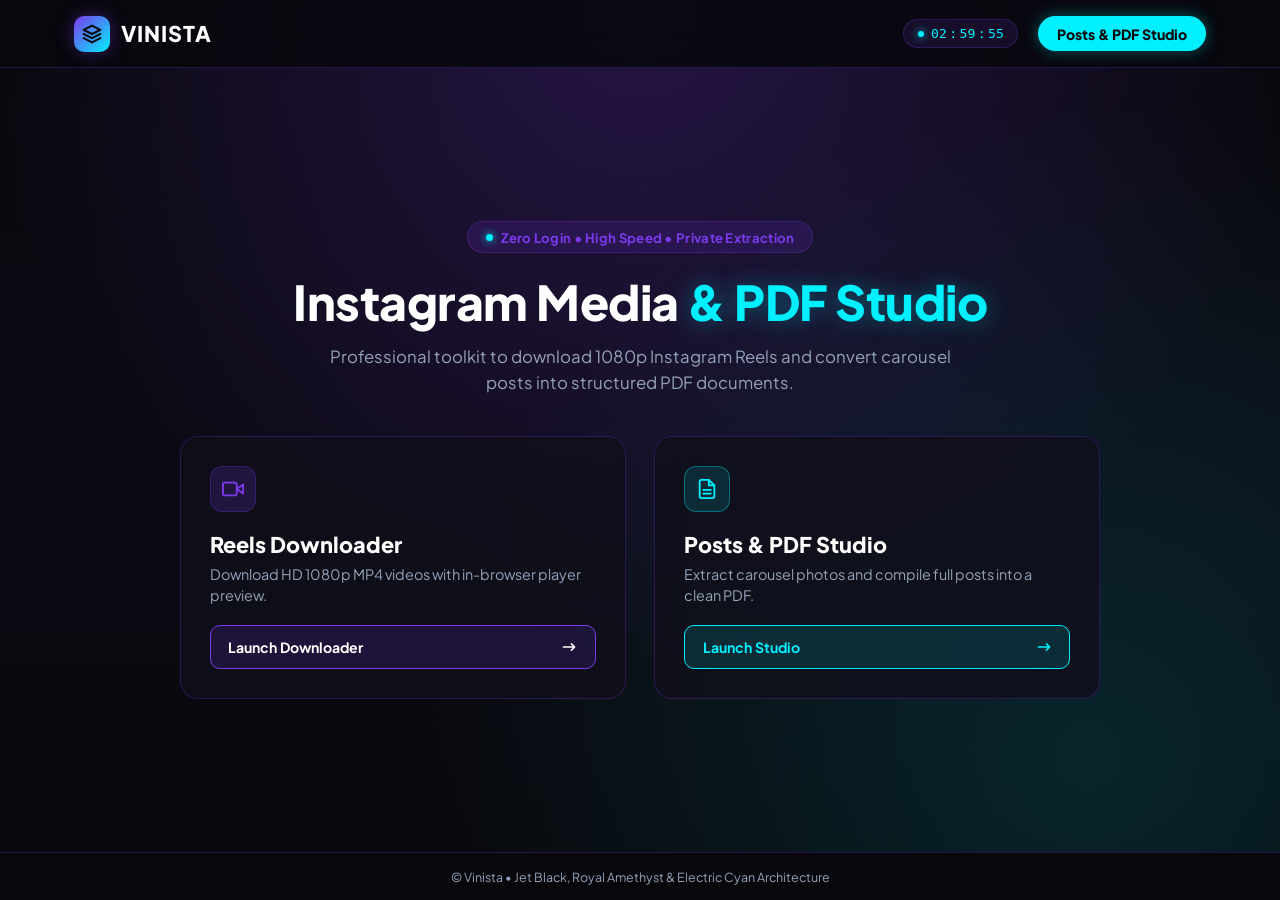
<file: templates/intro.html>
<!DOCTYPE html>
<html lang="en">
<head>
    <meta charset="UTF-8">
    <meta name="viewport" content="width=device-width, initial-scale=1.0">
    <title>Vinista — Instagram Media Studio</title>
    <link rel="stylesheet" href="/static/css/intro.css">
    <link href="https://fonts.googleapis.com/css2?family=Plus+Jakarta+Sans:wght@400;500;600;700;800&display=swap" rel="stylesheet">
</head>
<body>
    <header class="navbar">
        <div class="nav-container">
            <a href="/" class="brand-logo">
                <div class="logo-mark">
                    <svg viewBox="0 0 24 24" fill="none" stroke="currentColor" stroke-width="2.5" stroke-linecap="round" stroke-linejoin="round">
                        <path d="M12 2L2 7l10 5 10-5-10-5zM2 17l10 5 10-5M2 12l10 5 10-5"/>
                    </svg>
                </div>
                <span class="logo-text">VINISTA</span>
            </a>

            <!-- Right Nav: Live Clock & Studio Link (Reels portal button removed as requested) -->
            <div class="nav-right">
                <div class="live-clock-badge">
                    <span class="clock-dot"></span>
                    <div class="clock-digits">
                        <span id="clockHours">00</span>
                        <span>:</span>
                        <span id="clockMinutes">00</span>
                        <span>:</span>
                        <span id="clockSeconds">00</span>
                    </div>
                </div>
                <a href="/post" class="nav-btn nav-btn-cyan">Posts & PDF Studio</a>
            </div>
        </div>
    </header>

    <main class="hero-section">
        <div class="hero-container">
            <div class="badge-pill">
                <span class="badge-dot"></span>
                <span>Zero Login • High Speed • Private Extraction</span>
            </div>
            
            <h1 class="hero-title">
                Instagram Media <span class="highlight-cyan">& PDF Studio</span>
            </h1>
            
            <p class="hero-subtitle">
                Professional toolkit to download 1080p Instagram Reels and convert carousel posts into structured PDF documents.
            </p>

            <!-- Two Simplified Professional Cards -->
            <div class="tools-grid">
                <!-- Card 1: Reels Downloader -->
                <div class="tool-card card-reels">
                    <div class="card-icon-box">
                        <svg viewBox="0 0 24 24" fill="none" stroke="currentColor" stroke-width="2" stroke-linecap="round" stroke-linejoin="round">
                            <polygon points="23 7 16 12 23 17 23 7"></polygon>
                            <rect x="1" y="5" width="15" height="14" rx="2" ry="2"></rect>
                        </svg>
                    </div>
                    <div class="card-content">
                        <h2 class="card-title">Reels Downloader</h2>
                        <p class="card-desc">Download HD 1080p MP4 videos with in-browser player preview.</p>
                    </div>
                    <a href="/reel" class="card-action-btn btn-action-reels">
                        <span>Launch Downloader</span>
                        <svg viewBox="0 0 20 20" fill="currentColor">
                            <path fill-rule="evenodd" d="M12.293 5.293a1 1 0 011.414 0l4 4a1 1 0 010 1.414l-4 4a1 1 0 01-1.414-1.414L14.586 11H3a1 1 0 110-2h11.586l-2.293-2.293a1 1 0 010-1.414z" clip-rule="evenodd"/>
                        </svg>
                    </a>
                </div>

                <!-- Card 2: Posts & PDF Studio -->
                <div class="tool-card card-posts">
                    <div class="card-icon-box icon-cyan">
                        <svg viewBox="0 0 24 24" fill="none" stroke="currentColor" stroke-width="2" stroke-linecap="round" stroke-linejoin="round">
                            <path d="M14 2H6a2 2 0 0 0-2 2v16a2 2 0 0 0 2 2h12a2 2 0 0 0 2-2V8z"></path>
                            <polyline points="14 2 14 8 20 8"></polyline>
                            <line x1="16" y1="13" x2="8" y2="13"></line>
                            <line x1="16" y1="17" x2="8" y2="17"></line>
                        </svg>
                    </div>
                    <div class="card-content">
                        <h2 class="card-title">Posts & PDF Studio</h2>
                        <p class="card-desc">Extract carousel photos and compile full posts into a clean PDF.</p>
                    </div>
                    <a href="/post" class="card-action-btn btn-action-posts">
                        <span>Launch Studio</span>
                        <svg viewBox="0 0 20 20" fill="currentColor">
                            <path fill-rule="evenodd" d="M12.293 5.293a1 1 0 011.414 0l4 4a1 1 0 010 1.414l-4 4a1 1 0 01-1.414-1.414L14.586 11H3a1 1 0 110-2h11.586l-2.293-2.293a1 1 0 010-1.414z" clip-rule="evenodd"/>
                        </svg>
                    </a>
                </div>
            </div>
        </div>
    </main>

    <footer class="footer">
        <p>© Vinista • Jet Black, Royal Amethyst & Electric Cyan Architecture</p>
    </footer>

    <script src="/static/js/core-ui.js"></script>
</body>
</html>
</file>
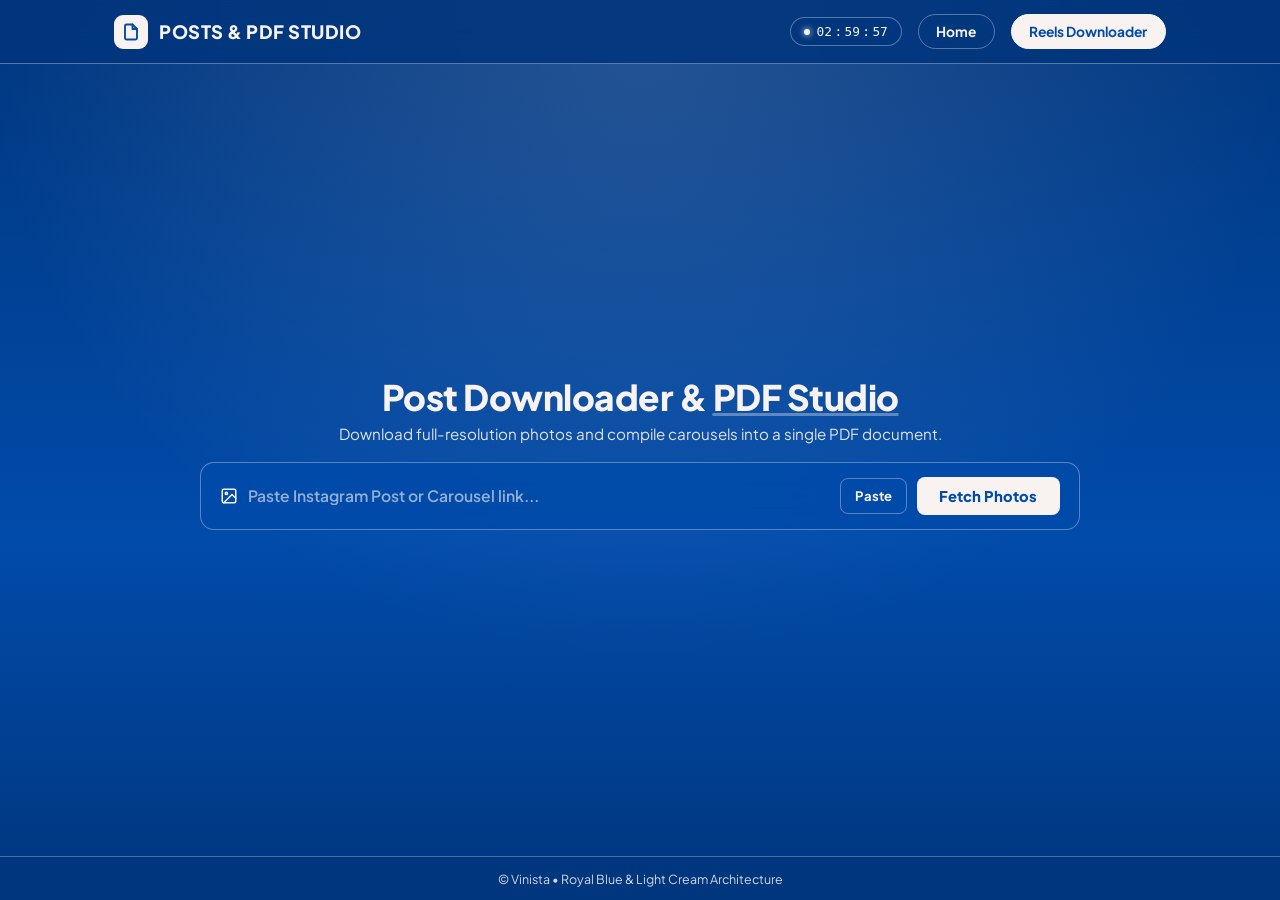
<file: templates/post.html>
<!DOCTYPE html>
<html lang="en">
<head>
    <meta charset="UTF-8">
    <meta name="viewport" content="width=device-width, initial-scale=1.0">
    <title>Instagram Posts & PDF Studio — Vinista</title>
    <link rel="stylesheet" href="/static/css/post.css">
    <link href="https://fonts.googleapis.com/css2?family=Plus+Jakarta+Sans:wght@400;500;600;700;800&display=swap" rel="stylesheet">
</head>
<body>
    <header class="royal-nav">
        <div class="royal-nav-container">
            <a href="/" class="royal-logo">
                <div class="royal-mark">
                    <svg viewBox="0 0 24 24" fill="none" stroke="currentColor" stroke-width="2.5" stroke-linecap="round" stroke-linejoin="round">
                        <path d="M14 2H6a2 2 0 0 0-2 2v16a2 2 0 0 0 2 2h12a2 2 0 0 0 2-2V8z"></path>
                        <polyline points="14 2 14 8 20 8"></polyline>
                    </svg>
                </div>
                <span class="royal-title">POSTS & PDF STUDIO</span>
            </a>

            <div class="nav-right">
                <div class="live-clock-badge">
                    <span class="clock-dot"></span>
                    <div class="clock-digits">
                        <span id="clockHours">00</span>
                        <span>:</span>
                        <span id="clockMinutes">00</span>
                        <span>:</span>
                        <span id="clockSeconds">00</span>
                    </div>
                </div>
                <a href="/" class="nav-btn nav-btn-outline">Home</a>
                <a href="/reel" class="nav-btn nav-btn-secondary">Reels Downloader</a>
            </div>
        </div>
    </header>

    <main class="royal-main">
        <div class="royal-container">
            <!-- Compact Title -->
            <div class="studio-header">
                <h1 class="studio-title">
                    Post Downloader & <span class="highlight">PDF Studio</span>
                </h1>
                <p class="studio-sub">
                    Download full-resolution photos and compile carousels into a single PDF document.
                </p>
            </div>

            <!-- Compact Search Bar -->
            <div class="search-card">
                <div class="input-row">
                    <div class="input-prefix">
                        <svg viewBox="0 0 24 24" fill="none" stroke="currentColor" stroke-width="2" stroke-linecap="round" stroke-linejoin="round">
                            <rect x="3" y="3" width="18" height="18" rx="2" ry="2"></rect>
                            <circle cx="8.5" cy="8.5" r="1.5"></circle>
                            <polyline points="21 15 16 10 5 21"></polyline>
                        </svg>
                    </div>
                    <input type="text" id="postUrl" placeholder="Paste Instagram Post or Carousel link..." autocomplete="off">
                    <button type="button" id="pastePostBtn" class="btn-secondary">
                        <span>Paste</span>
                    </button>
                    <button type="button" id="fetchPostBtn" class="btn-royal">
                        <span>Fetch Photos</span>
                    </button>
                </div>
            </div>

            <!-- Compact Progress Bar -->
            <div id="postLoading" class="progress-box" style="display: none;">
                <div class="counter-value-row">
                    <span id="postProgressValue">0</span><span class="counter-percent">%</span>
                </div>
                <div class="progress-track">
                    <div id="postProgressBarFill" class="progress-bar-fill"></div>
                </div>
                <p id="postProgressLabel" class="progress-status-label">Extracting carousel photos...</p>
            </div>

            <!-- Error Banner -->
            <div id="postError" class="error-card" style="display: none;">
                <div class="error-symbol">
                    <svg viewBox="0 0 24 24" fill="none" stroke="currentColor" stroke-width="2" stroke-linecap="round" stroke-linejoin="round">
                        <circle cx="12" cy="12" r="10"></circle>
                        <line x1="12" y1="8" x2="12" y2="12"></line>
                        <line x1="12" y1="16" x2="12.01" y2="16"></line>
                    </svg>
                </div>
                <div class="error-text">
                    <p id="postErrorMessage">Unable to fetch post. Make sure it is public.</p>
                </div>
            </div>

            <!-- Results Section (Fits Viewport, scrollable internally if needed) -->
            <div id="postResults" class="results-container" style="display: none;">
                <!-- PDF Compilation Banner -->
                <div class="pdf-card">
                    <div class="pdf-info">
                        <div class="pdf-title-row">
                            <h3 class="pdf-title">Export Post as PDF</h3>
                            <span id="photoCountBadge" class="count-badge">1 Photo</span>
                        </div>
                        <p class="pdf-desc">Bundle all extracted photos into a single, print-ready PDF file.</p>
                    </div>
                    <div class="pdf-actions">
                        <button type="button" id="makePdfBtn" class="btn-pdf-action">
                            <svg viewBox="0 0 20 20" fill="currentColor">
                                <path fill-rule="evenodd" d="M4 4a2 2 0 012-2h4.586A2 2 0 0112 2.586L15.414 6A2 2 0 0116 7.414V16a2 2 0 01-2 2H6a2 2 0 01-2-2V4zm2 6a1 1 0 011-1h6a1 1 0 110 2H7a1 1 0 01-1-1zm1 3a1 1 0 100 2h6a1 1 0 100-2H7z" clip-rule="evenodd"/>
                            </svg>
                            <span>Download PDF</span>
                        </button>
                        <button type="button" id="makeZipBtn" class="btn-zip-action">
                            <span>Save ZIP</span>
                        </button>
                        <button type="button" id="resetPostBtn" class="btn-reset-compact">
                            <span>New Search</span>
                        </button>
                    </div>
                    <div id="pdfStatusMsg" class="pdf-status-msg" style="display: none;"></div>
                </div>

                <!-- Photos Grid (Scrollable internally) -->
                <div class="gallery-scroll-area">
                    <div id="photosGrid" class="photos-grid">
                        <!-- Populated dynamically -->
                    </div>
                </div>
            </div>
        </div>
    </main>

    <footer class="royal-footer">
        <p>© Vinista • Royal Blue & Light Cream Architecture</p>
    </footer>

    <script src="/static/js/core-ui.js"></script>
    <script src="/static/js/post.js"></script>
</body>
</html>
</file>
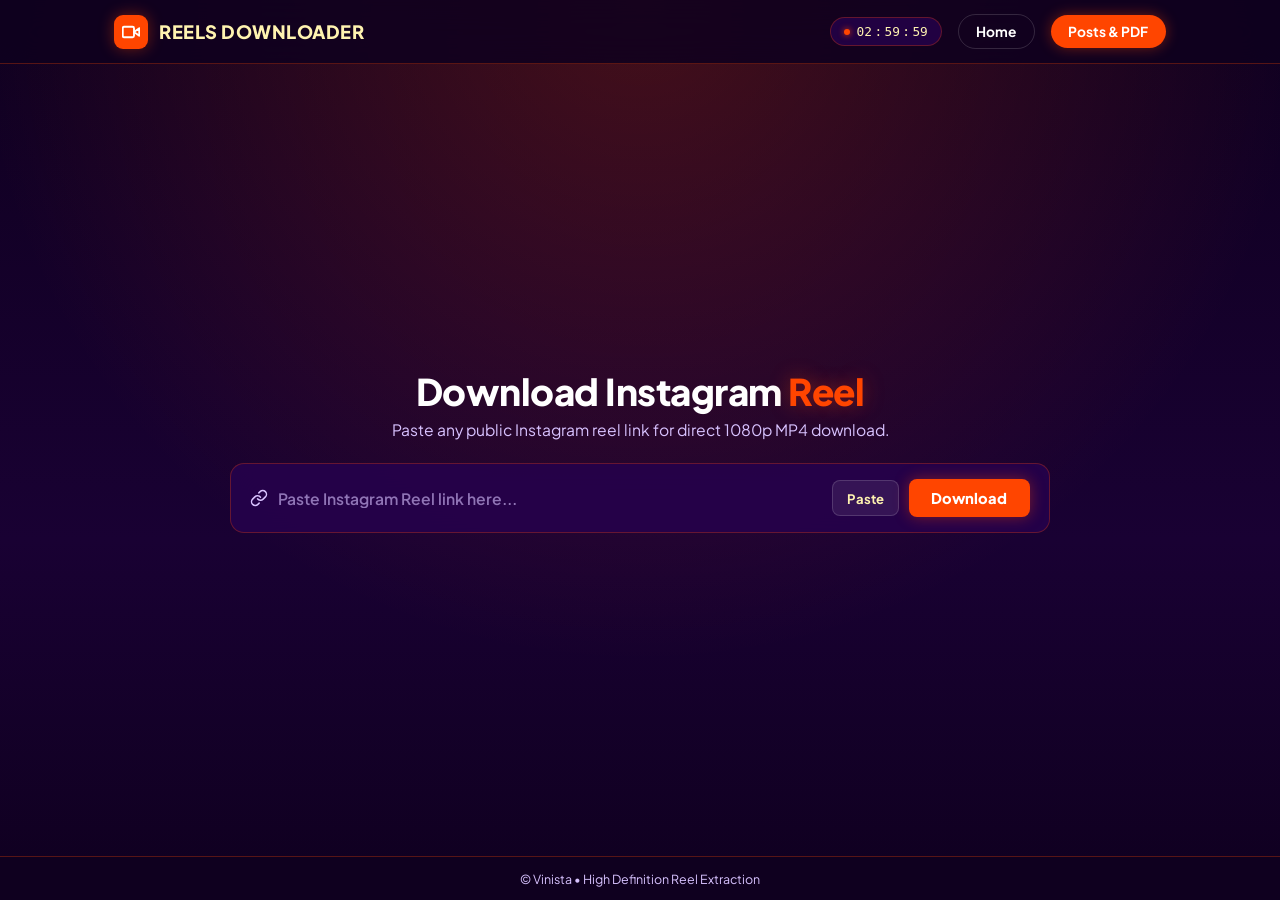
<file: templates/reel.html>
<!DOCTYPE html>
<html lang="en">
<head>
    <meta charset="UTF-8">
    <meta name="viewport" content="width=device-width, initial-scale=1.0">
    <title>Instagram Reels Downloader — Vinista</title>
    <link rel="stylesheet" href="/static/css/reel.css">
    <link href="https://fonts.googleapis.com/css2?family=Plus+Jakarta+Sans:wght@400;500;600;700;800&display=swap" rel="stylesheet">
</head>
<body>
    <header class="reel-nav">
        <div class="reel-nav-container">
            <a href="/" class="brand-logo">
                <div class="logo-mark">
                    <svg viewBox="0 0 24 24" fill="none" stroke="currentColor" stroke-width="2.5" stroke-linecap="round" stroke-linejoin="round">
                        <polygon points="23 7 16 12 23 17 23 7"></polygon>
                        <rect x="1" y="5" width="15" height="14" rx="2" ry="2"></rect>
                    </svg>
                </div>
                <span class="logo-text">REELS DOWNLOADER</span>
            </a>

            <div class="nav-right">
                <div class="live-clock-badge">
                    <span class="clock-dot"></span>
                    <div class="clock-digits">
                        <span id="clockHours">00</span>
                        <span>:</span>
                        <span id="clockMinutes">00</span>
                        <span>:</span>
                        <span id="clockSeconds">00</span>
                    </div>
                </div>
                <a href="/" class="nav-btn nav-btn-outline">Home</a>
                <a href="/post" class="nav-btn nav-btn-primary">Posts & PDF</a>
            </div>
        </div>
    </header>

    <main class="reel-main">
        <div class="reel-container">
            <!-- Compact Title -->
            <div class="reel-header">
                <h1 class="reel-title">
                    Download Instagram <span class="highlight">Reel</span>
                </h1>
                <p class="reel-subtitle">
                    Paste any public Instagram reel link for direct 1080p MP4 download.
                </p>
            </div>

            <!-- Compact Input Box -->
            <div class="search-card">
                <div class="input-row">
                    <div class="input-icon">
                        <svg viewBox="0 0 24 24" fill="none" stroke="currentColor" stroke-width="2" stroke-linecap="round" stroke-linejoin="round">
                            <path d="M10 13a5 5 0 0 0 7.54.54l3-3a5 5 0 0 0-7.07-7.07l-1.72 1.71"></path>
                            <path d="M14 11a5 5 0 0 0-7.54-.54l-3 3a5 5 0 0 0 7.07 7.07l1.71-1.71"></path>
                        </svg>
                    </div>
                    <input type="text" id="reelUrl" placeholder="Paste Instagram Reel link here..." autocomplete="off">
                    <button type="button" id="pasteBtn" class="btn-paste">
                        <span>Paste</span>
                    </button>
                    <button type="button" id="grabBtn" class="btn-grab">
                        <span>Download</span>
                    </button>
                </div>
            </div>

            <!-- Compact Progress Counter -->
            <div id="loadingState" class="progress-box" style="display: none;">
                <div class="counter-value-row">
                    <span id="progressValue">0</span><span class="counter-percent">%</span>
                </div>
                <div class="progress-track">
                    <div id="progressBarFill" class="progress-bar-fill"></div>
                </div>
                <p id="progressStatusLabel" class="progress-status-label">Extracting video stream...</p>
            </div>

            <!-- Error Banner -->
            <div id="errorState" class="error-banner" style="display: none;">
                <div class="error-icon">
                    <svg viewBox="0 0 24 24" fill="none" stroke="currentColor" stroke-width="2" stroke-linecap="round" stroke-linejoin="round">
                        <circle cx="12" cy="12" r="10"></circle>
                        <line x1="12" y1="8" x2="12" y2="12"></line>
                        <line x1="12" y1="16" x2="12.01" y2="16"></line>
                    </svg>
                </div>
                <div class="error-content">
                    <p id="errorMessage">Unable to fetch reel. Verify that the link is public.</p>
                </div>
            </div>

            <!-- Compact Video Result Card (Fits Viewport) -->
            <div id="resultCard" class="result-card" style="display: none;">
                <div class="result-flex">
                    <div class="video-wrapper">
                        <video id="videoPlayer" controls playsinline preload="metadata">
                            Your browser does not support HTML5 video.
                        </video>
                    </div>

                    <div class="result-details">
                        <div class="meta-tags">
                            <span id="authorTag" class="author-tag">@author</span>
                            <span id="durationPill" class="duration-pill">0:00</span>
                        </div>
                        <h3 id="videoTitle" class="video-title">Instagram Reel Title</h3>

                        <div class="action-buttons">
                            <a id="downloadBtn" href="#" class="btn-download-mp4" download>
                                <svg viewBox="0 0 20 20" fill="currentColor">
                                    <path fill-rule="evenodd" d="M3 17a1 1 0 011-1h12a1 1 0 110 2H4a1 1 0 01-1-1zm3.293-7.707a1 1 0 011.414 0L9 10.586V3a1 1 0 112 0v7.586l1.293-1.293a1 1 0 111.414 1.414l-3 3a1 1 0 01-1.414 0l-3-3a1 1 0 010-1.414z" clip-rule="evenodd"/>
                                </svg>
                                <span>Save Video (.mp4)</span>
                            </a>
                            <button type="button" id="resetBtn" class="btn-reset">
                                <span>Download Another</span>
                            </button>
                        </div>
                    </div>
                </div>
            </div>
        </div>
    </main>

    <footer class="reel-footer">
        <p>© Vinista • High Definition Reel Extraction</p>
    </footer>

    <script src="/static/js/core-ui.js"></script>
    <script src="/static/js/reel.js"></script>
</body>
</html>
</file>
<file: static/css/intro.css>
:root {
    /* Palette: Jet Black, Royal Amethyst & Electric Cyan */
    --jet-black: #08080C;
    --jet-black-surface: #101018;
    --jet-black-card: rgba(16, 16, 26, 0.85);
    --royal-amethyst: #7C3AED;
    --amethyst-dark: #4C1D95;
    --amethyst-glow: rgba(124, 58, 237, 0.4);
    --electric-cyan: #00F0FF;
    --cyan-glow: rgba(0, 240, 255, 0.35);
    --cyan-hover: #33F3FF;
    --text-white: #FFFFFF;
    --text-muted: #94A3B8;
    --border-subtle: rgba(124, 58, 237, 0.25);
    --border-cyan: rgba(0, 240, 255, 0.35);
}

* {
    margin: 0;
    padding: 0;
    box-sizing: border-box;
}

html, body {
    height: 100vh;
    max-height: 100vh;
    overflow: hidden; /* Fit strictly to page, no scroll */
}

body {
    font-family: 'Plus Jakarta Sans', -apple-system, BlinkMacSystemFont, 'Segoe UI', Roboto, sans-serif;
    background-color: var(--jet-black);
    background-image: 
        radial-gradient(circle at 50% 0%, rgba(124, 58, 237, 0.25) 0%, transparent 60%),
        radial-gradient(circle at 85% 85%, rgba(0, 240, 255, 0.12) 0%, transparent 50%),
        linear-gradient(180deg, var(--jet-black) 0%, #0c0a14 50%, var(--jet-black) 100%);
    color: var(--text-white);
    display: flex;
    flex-direction: column;
}

/* Navbar */
.navbar {
    height: 68px;
    flex-shrink: 0;
    background: rgba(8, 8, 12, 0.85);
    border-bottom: 1px solid var(--border-subtle);
    backdrop-filter: blur(16px);
}

.nav-container {
    max-width: 1180px;
    height: 100%;
    margin: 0 auto;
    padding: 0 1.5rem;
    display: flex;
    justify-content: space-between;
    align-items: center;
}

.brand-logo {
    display: flex;
    align-items: center;
    gap: 0.7rem;
    text-decoration: none;
    color: var(--text-white);
}

.logo-mark {
    width: 36px;
    height: 36px;
    background: linear-gradient(135deg, var(--royal-amethyst) 0%, var(--electric-cyan) 100%);
    color: var(--jet-black);
    display: flex;
    align-items: center;
    justify-content: center;
    border-radius: 10px;
    box-shadow: 0 0 18px var(--amethyst-glow);
}

.logo-mark svg {
    width: 20px;
    height: 20px;
}

.logo-text {
    font-size: 1.35rem;
    font-weight: 800;
    letter-spacing: 1px;
    color: var(--text-white);
}

.nav-right {
    display: flex;
    align-items: center;
    gap: 1.2rem;
}

/* Live Clock Badge */
.live-clock-badge {
    background: rgba(124, 58, 237, 0.12);
    border: 1px solid var(--border-subtle);
    color: var(--electric-cyan);
    font-family: ui-monospace, SFMono-Regular, Menlo, monospace;
    font-size: 0.82rem;
    padding: 0.4rem 0.85rem;
    border-radius: 9999px;
    display: flex;
    align-items: center;
    gap: 0.45rem;
}

.live-clock-badge .clock-dot {
    width: 6px;
    height: 6px;
    border-radius: 50%;
    background: var(--electric-cyan);
    box-shadow: 0 0 8px var(--electric-cyan);
}

.clock-digits {
    display: flex;
    align-items: center;
    gap: 0.15rem;
    font-variant-numeric: tabular-nums;
}

.nav-btn {
    text-decoration: none;
    font-weight: 700;
    font-size: 0.88rem;
    padding: 0.55rem 1.2rem;
    border-radius: 9999px;
    transition: all 0.2s ease;
}

.nav-btn-cyan {
    background: var(--electric-cyan);
    color: var(--jet-black);
    font-weight: 800;
    box-shadow: 0 0 16px var(--cyan-glow);
}

.nav-btn-cyan:hover {
    background: var(--cyan-hover);
    transform: translateY(-1px);
    box-shadow: 0 0 22px var(--cyan-glow);
}

/* Hero Section: Centered & Fit strictly to Viewport */
.hero-section {
    flex: 1;
    display: flex;
    align-items: center;
    justify-content: center;
    padding: 1rem 1.5rem;
}

.hero-container {
    max-width: 920px;
    width: 100%;
    text-align: center;
    margin: auto 0;
}

.badge-pill {
    display: inline-flex;
    align-items: center;
    gap: 0.55rem;
    padding: 0.4rem 1.1rem;
    border-radius: 9999px;
    background: rgba(124, 58, 237, 0.15);
    border: 1px solid var(--border-subtle);
    color: var(--royal-amethyst);
    font-size: 0.82rem;
    font-weight: 700;
    letter-spacing: 0.3px;
    margin-bottom: 1.3rem;
}

.badge-dot {
    width: 7px;
    height: 7px;
    border-radius: 50%;
    background: var(--electric-cyan);
    box-shadow: 0 0 8px var(--electric-cyan);
}

.hero-title {
    font-size: 3rem;
    font-weight: 800;
    line-height: 1.18;
    color: var(--text-white);
    margin-bottom: 0.85rem;
    letter-spacing: -0.5px;
}

.hero-title .highlight-cyan {
    color: var(--electric-cyan);
    text-shadow: 0 0 25px var(--cyan-glow);
}

.hero-subtitle {
    font-size: 1.05rem;
    line-height: 1.55;
    color: var(--text-muted);
    max-width: 640px;
    margin: 0 auto 2.5rem auto;
}

/* Two Simple & Professional Cards */
.tools-grid {
    display: grid;
    grid-template-columns: 1fr 1fr;
    gap: 1.8rem;
    text-align: left;
}

.tool-card {
    background: var(--jet-black-card);
    border: 1.5px solid var(--border-subtle);
    border-radius: 18px;
    padding: 1.8rem;
    display: flex;
    flex-direction: column;
    justify-content: space-between;
    gap: 1.2rem;
    transition: all 0.25s ease;
    backdrop-filter: blur(16px);
}

.tool-card:hover {
    transform: translateY(-4px);
    border-color: var(--royal-amethyst);
    box-shadow: 0 12px 30px rgba(0, 0, 0, 0.4), 0 0 25px var(--amethyst-glow);
}

.card-posts:hover {
    border-color: var(--electric-cyan);
    box-shadow: 0 12px 30px rgba(0, 0, 0, 0.4), 0 0 25px var(--cyan-glow);
}

.card-icon-box {
    width: 46px;
    height: 46px;
    border-radius: 12px;
    background: rgba(124, 58, 237, 0.18);
    border: 1px solid var(--border-subtle);
    color: var(--royal-amethyst);
    display: flex;
    align-items: center;
    justify-content: center;
}

.card-icon-box.icon-cyan {
    background: rgba(0, 240, 255, 0.12);
    border-color: var(--border-cyan);
    color: var(--electric-cyan);
}

.card-icon-box svg {
    width: 22px;
    height: 22px;
}

.card-title {
    font-size: 1.35rem;
    font-weight: 800;
    color: var(--text-white);
    margin-bottom: 0.35rem;
}

.card-desc {
    font-size: 0.9rem;
    line-height: 1.45;
    color: var(--text-muted);
}

.card-action-btn {
    display: flex;
    align-items: center;
    justify-content: space-between;
    padding: 0.75rem 1.1rem;
    border-radius: 10px;
    font-size: 0.88rem;
    font-weight: 700;
    text-decoration: none;
    transition: all 0.2s ease;
}

.card-action-btn svg {
    width: 16px;
    height: 16px;
    transition: transform 0.2s ease;
}

.btn-action-reels {
    background: rgba(124, 58, 237, 0.15);
    border: 1px solid var(--royal-amethyst);
    color: var(--text-white);
}

.btn-action-reels:hover {
    background: var(--royal-amethyst);
    color: #ffffff;
}

.btn-action-reels:hover svg {
    transform: translateX(3px);
}

.btn-action-posts {
    background: rgba(0, 240, 255, 0.12);
    border: 1px solid var(--electric-cyan);
    color: var(--electric-cyan);
}

.btn-action-posts:hover {
    background: var(--electric-cyan);
    color: var(--jet-black);
}

.btn-action-posts:hover svg {
    transform: translateX(3px);
}

/* Footer: Minimal & Compact */
.footer {
    height: 48px;
    flex-shrink: 0;
    border-top: 1px solid var(--border-subtle);
    display: flex;
    align-items: center;
    justify-content: center;
    font-size: 0.78rem;
    color: var(--text-muted);
    background: var(--jet-black);
}

@media (max-width: 768px) {
    html, body {
        height: auto;
        overflow-y: auto;
    }
    .hero-title {
        font-size: 2.2rem;
    }
    .tools-grid {
        grid-template-columns: 1fr;
        gap: 1.2rem;
    }
}
</file>
<file: static/css/post.css>
:root {
    /* ONLY Royal Blue #014BAA and Light Cream #F8F3F0 */
    --royal-blue: #014BAA;
    --royal-blue-dark: #00367D;
    --royal-blue-card: rgba(1, 75, 170, 0.85);
    --light-cream: #F8F3F0;
    --light-cream-soft: rgba(248, 243, 240, 0.15);
    --light-cream-border: rgba(248, 243, 240, 0.35);
    --light-cream-hover: #EDE3DC;
}

* {
    margin: 0;
    padding: 0;
    box-sizing: border-box;
}

html, body {
    height: 100vh;
    max-height: 100vh;
    overflow: hidden; /* Fit strictly to page, no scroll */
}

body {
    background-color: var(--royal-blue);
    background-image: 
        radial-gradient(circle at 50% 0%, rgba(248, 243, 240, 0.15) 0%, transparent 60%),
        linear-gradient(180deg, var(--royal-blue-dark) 0%, var(--royal-blue) 60%, var(--royal-blue-dark) 100%);
    color: var(--light-cream);
    font-family: 'Plus Jakarta Sans', -apple-system, BlinkMacSystemFont, 'Segoe UI', Roboto, sans-serif;
    display: flex;
    flex-direction: column;
}

/* Navbar */
.royal-nav {
    height: 64px;
    flex-shrink: 0;
    background: rgba(0, 54, 125, 0.85);
    border-bottom: 1px solid var(--light-cream-border);
    backdrop-filter: blur(16px);
}

.royal-nav-container {
    max-width: 1100px;
    height: 100%;
    margin: 0 auto;
    padding: 0 1.5rem;
    display: flex;
    justify-content: space-between;
    align-items: center;
}

.royal-logo {
    display: flex;
    align-items: center;
    gap: 0.7rem;
    text-decoration: none;
    color: var(--light-cream);
}

.royal-mark {
    width: 34px;
    height: 34px;
    background: var(--light-cream);
    color: var(--royal-blue);
    display: flex;
    align-items: center;
    justify-content: center;
    border-radius: 9px;
}

.royal-mark svg {
    width: 18px;
    height: 18px;
}

.royal-title {
    font-size: 1.15rem;
    font-weight: 800;
    letter-spacing: 0.5px;
    color: var(--light-cream);
}

.nav-right {
    display: flex;
    align-items: center;
    gap: 1rem;
}

/* Live Clock Badge */
.live-clock-badge {
    background: rgba(0, 54, 125, 0.8);
    border: 1px solid var(--light-cream-border);
    color: var(--light-cream);
    font-family: ui-monospace, SFMono-Regular, Menlo, monospace;
    font-size: 0.8rem;
    padding: 0.35rem 0.8rem;
    border-radius: 9999px;
    display: flex;
    align-items: center;
    gap: 0.4rem;
}

.live-clock-badge .clock-dot {
    width: 6px;
    height: 6px;
    border-radius: 50%;
    background: var(--light-cream);
    box-shadow: 0 0 6px var(--light-cream);
}

.clock-digits {
    display: flex;
    align-items: center;
    gap: 0.15rem;
    font-variant-numeric: tabular-nums;
}

.nav-btn {
    text-decoration: none;
    font-weight: 700;
    font-size: 0.86rem;
    padding: 0.5rem 1.1rem;
    border-radius: 9999px;
    transition: all 0.2s ease;
}

.nav-btn-outline {
    border: 1.5px solid var(--light-cream-border);
    color: var(--light-cream);
}

.nav-btn-outline:hover {
    background: var(--light-cream);
    color: var(--royal-blue);
}

.nav-btn-secondary {
    border: 1.5px solid var(--light-cream);
    background: var(--light-cream);
    color: var(--royal-blue);
}

.nav-btn-secondary:hover {
    background: var(--light-cream-hover);
    transform: translateY(-1px);
}

/* Main: Centered & strictly fits page */
.royal-main {
    flex: 1;
    display: flex;
    align-items: center;
    justify-content: center;
    padding: 0.8rem 1.5rem;
    overflow: hidden;
}

.royal-container {
    max-width: 880px;
    width: 100%;
    margin: auto 0;
    display: flex;
    flex-direction: column;
}

/* Studio Header */
.studio-header {
    text-align: center;
    margin-bottom: 1.2rem;
}

.studio-title {
    font-size: 2.2rem;
    font-weight: 800;
    color: var(--light-cream);
    margin-bottom: 0.3rem;
    letter-spacing: -0.5px;
}

.studio-title .highlight {
    text-decoration: underline;
    text-decoration-color: var(--light-cream-border);
}

.studio-sub {
    font-size: 0.95rem;
    color: var(--light-cream);
    opacity: 0.9;
}

/* Search Card */
.search-card {
    background: var(--royal-blue-card);
    border: 1px solid var(--light-cream-border);
    backdrop-filter: blur(16px);
    border-radius: 14px;
    padding: 0.85rem 1.2rem;
    margin-bottom: 1rem;
}

.input-row {
    display: flex;
    gap: 0.6rem;
    align-items: center;
}

.input-prefix {
    display: flex;
    align-items: center;
    color: var(--light-cream);
}

.input-prefix svg {
    width: 18px;
    height: 18px;
}

.input-row input {
    flex: 1;
    background: transparent;
    border: none;
    outline: none;
    color: var(--light-cream);
    font-family: inherit;
    font-size: 0.98rem;
    font-weight: 600;
}

.input-row input::placeholder {
    color: var(--light-cream);
    opacity: 0.6;
}

.btn-secondary {
    background: transparent;
    border: 1.5px solid var(--light-cream-border);
    color: var(--light-cream);
    font-family: inherit;
    font-weight: 700;
    font-size: 0.82rem;
    padding: 0.55rem 0.9rem;
    border-radius: 8px;
    cursor: pointer;
    transition: all 0.2s;
}

.btn-secondary:hover {
    background: var(--light-cream);
    color: var(--royal-blue);
}

.btn-royal {
    background: var(--light-cream);
    border: none;
    color: var(--royal-blue);
    font-family: inherit;
    font-weight: 800;
    font-size: 0.92rem;
    padding: 0.65rem 1.4rem;
    border-radius: 8px;
    cursor: pointer;
    transition: all 0.2s ease;
    white-space: nowrap;
}

.btn-royal:hover {
    background: var(--light-cream-hover);
    transform: translateY(-1px);
}

/* Progress Box */
.progress-box {
    background: var(--royal-blue-card);
    border: 1px solid var(--light-cream-border);
    border-radius: 12px;
    padding: 1.1rem;
    text-align: center;
    margin-bottom: 1rem;
}

.counter-value-row {
    font-family: ui-monospace, SFMono-Regular, monospace;
    font-size: 1.8rem;
    font-weight: 800;
    color: var(--light-cream);
    margin-bottom: 0.5rem;
}

.counter-percent {
    font-size: 1.2rem;
    opacity: 0.7;
}

.progress-track {
    width: 100%;
    height: 5px;
    background: rgba(248, 243, 240, 0.15);
    border-radius: 9999px;
    overflow: hidden;
    margin-bottom: 0.6rem;
}

.progress-bar-fill {
    height: 100%;
    width: 0%;
    background: var(--light-cream);
    border-radius: 9999px;
    transition: width 0.12s ease-out;
}

.progress-status-label {
    font-size: 0.84rem;
    color: var(--light-cream);
}

/* Error Card */
.error-card {
    display: flex;
    gap: 0.8rem;
    align-items: center;
    background: rgba(0, 54, 125, 0.8);
    border: 1px solid var(--light-cream);
    padding: 0.8rem 1.2rem;
    border-radius: 10px;
    margin-bottom: 1rem;
}

.error-symbol {
    color: var(--light-cream);
    display: flex;
}

.error-symbol svg {
    width: 20px;
    height: 20px;
}

.error-text p {
    font-size: 0.88rem;
    color: var(--light-cream);
}

/* Results Section */
.results-container {
    display: flex;
    flex-direction: column;
    gap: 0.9rem;
    max-height: calc(100vh - 280px);
    overflow: hidden;
}

/* PDF Card: Compact & Prominent */
.pdf-card {
    background: var(--royal-blue-card);
    border: 1.5px solid var(--light-cream);
    border-radius: 14px;
    padding: 1rem 1.3rem;
    display: flex;
    justify-content: space-between;
    align-items: center;
    flex-wrap: wrap;
    gap: 0.8rem;
}

.pdf-info {
    flex: 1;
}

.pdf-title-row {
    display: flex;
    align-items: center;
    gap: 0.6rem;
    margin-bottom: 0.2rem;
}

.pdf-title {
    font-size: 1.15rem;
    font-weight: 800;
    color: var(--light-cream);
}

.count-badge {
    background: var(--light-cream);
    color: var(--royal-blue);
    font-weight: 800;
    padding: 0.2rem 0.6rem;
    border-radius: 9999px;
    font-size: 0.75rem;
}

.pdf-desc {
    font-size: 0.85rem;
    color: var(--light-cream);
    opacity: 0.9;
}

.pdf-actions {
    display: flex;
    gap: 0.6rem;
    align-items: center;
}

.btn-pdf-action {
    background: var(--light-cream);
    border: none;
    color: var(--royal-blue);
    font-weight: 800;
    font-size: 0.88rem;
    padding: 0.65rem 1.2rem;
    border-radius: 8px;
    cursor: pointer;
    display: flex;
    align-items: center;
    gap: 0.4rem;
    transition: all 0.2s ease;
}

.btn-pdf-action svg {
    width: 15px;
    height: 15px;
}

.btn-pdf-action:hover {
    background: var(--light-cream-hover);
}

.btn-zip-action {
    background: transparent;
    border: 1.5px solid var(--light-cream);
    color: var(--light-cream);
    font-weight: 700;
    font-size: 0.82rem;
    padding: 0.6rem 0.9rem;
    border-radius: 8px;
    cursor: pointer;
    transition: all 0.2s ease;
}

.btn-zip-action:hover {
    background: var(--light-cream);
    color: var(--royal-blue);
}

.btn-reset-compact {
    background: transparent;
    border: 1px solid var(--light-cream-border);
    color: var(--light-cream);
    font-weight: 600;
    font-size: 0.8rem;
    padding: 0.6rem 0.8rem;
    border-radius: 8px;
    cursor: pointer;
}

.btn-reset-compact:hover {
    border-color: var(--light-cream);
}

.pdf-status-msg {
    width: 100%;
    font-size: 0.85rem;
    font-weight: 700;
    color: var(--light-cream);
}

/* Gallery Scroll Area: Scrolls internally so whole page does NOT scroll */
.gallery-scroll-area {
    max-height: calc(100vh - 400px);
    overflow-y: auto;
    padding-right: 0.4rem;
}

.gallery-scroll-area::-webkit-scrollbar {
    width: 6px;
}

.gallery-scroll-area::-webkit-scrollbar-track {
    background: rgba(0, 54, 125, 0.4);
    border-radius: 4px;
}

.gallery-scroll-area::-webkit-scrollbar-thumb {
    background: var(--light-cream);
    border-radius: 4px;
}

.photos-grid {
    display: grid;
    grid-template-columns: repeat(auto-fill, minmax(180px, 1fr));
    gap: 1rem;
}

.photo-card {
    background: var(--royal-blue-card);
    border: 1px solid var(--light-cream-border);
    border-radius: 10px;
    overflow: hidden;
    display: flex;
    flex-direction: column;
}

.photo-img-wrapper {
    position: relative;
    width: 100%;
    height: 140px;
    background: rgba(0, 0, 0, 0.3);
}

.photo-img-wrapper img {
    width: 100%;
    height: 100%;
    object-fit: cover;
}

.photo-badge {
    position: absolute;
    top: 0.5rem;
    left: 0.5rem;
    background: var(--light-cream);
    color: var(--royal-blue);
    font-size: 0.7rem;
    font-weight: 800;
    padding: 0.2rem 0.5rem;
    border-radius: 4px;
}

.photo-card-footer {
    padding: 0.6rem;
    display: flex;
    background: var(--royal-blue-card);
}

.btn-photo-download {
    width: 100%;
    text-align: center;
    background: var(--light-cream);
    color: var(--royal-blue);
    text-decoration: none;
    font-weight: 800;
    font-size: 0.78rem;
    padding: 0.5rem 0.7rem;
    border-radius: 6px;
    display: flex;
    align-items: center;
    justify-content: center;
    gap: 0.35rem;
}

.btn-photo-download svg {
    width: 13px;
    height: 13px;
}

.btn-photo-download:hover {
    background: var(--light-cream-hover);
}

/* Footer: Minimal & Compact */
.royal-footer {
    height: 44px;
    flex-shrink: 0;
    border-top: 1px solid var(--light-cream-border);
    display: flex;
    align-items: center;
    justify-content: center;
    font-size: 0.78rem;
    color: var(--light-cream);
    opacity: 0.85;
    background: var(--royal-blue-dark);
}

@media (max-width: 680px) {
    html, body {
        height: auto;
        overflow-y: auto;
    }
    .pdf-card {
        flex-direction: column;
        align-items: flex-start;
    }
}
</file>
<file: static/css/reel.css>
:root {
    --reel-bg: #190133;
    --reel-dark: #0F001F;
    --reel-card: rgba(38, 2, 77, 0.85);
    --reel-flame: #FF4500;
    --reel-flame-hover: #FF5714;
    --reel-pale-yellow: #FFF3B0;
    --text-white: #FFFFFF;
    --text-muted: #D8C2FF;
    --border-reel: rgba(255, 69, 0, 0.3);
}

* {
    margin: 0;
    padding: 0;
    box-sizing: border-box;
}

html, body {
    height: 100vh;
    max-height: 100vh;
    overflow: hidden; /* Fit strictly to page, no scroll */
}

body {
    background-color: var(--reel-bg);
    background-image: 
        radial-gradient(circle at 50% 0%, rgba(255, 69, 0, 0.22) 0%, transparent 60%),
        linear-gradient(180deg, var(--reel-dark) 0%, var(--reel-bg) 60%, var(--reel-dark) 100%);
    color: var(--text-white);
    font-family: 'Plus Jakarta Sans', -apple-system, BlinkMacSystemFont, 'Segoe UI', Roboto, sans-serif;
    display: flex;
    flex-direction: column;
}

/* Navbar */
.reel-nav {
    height: 64px;
    flex-shrink: 0;
    background: rgba(15, 0, 31, 0.85);
    border-bottom: 1px solid var(--border-reel);
    backdrop-filter: blur(16px);
}

.reel-nav-container {
    max-width: 1100px;
    height: 100%;
    margin: 0 auto;
    padding: 0 1.5rem;
    display: flex;
    justify-content: space-between;
    align-items: center;
}

.brand-logo {
    display: flex;
    align-items: center;
    gap: 0.7rem;
    text-decoration: none;
    color: var(--text-white);
}

.logo-mark {
    width: 34px;
    height: 34px;
    background: var(--reel-flame);
    color: #ffffff;
    display: flex;
    align-items: center;
    justify-content: center;
    border-radius: 9px;
    box-shadow: 0 0 15px rgba(255, 69, 0, 0.4);
}

.logo-mark svg {
    width: 18px;
    height: 18px;
}

.logo-text {
    font-size: 1.15rem;
    font-weight: 800;
    letter-spacing: 0.5px;
    color: var(--reel-pale-yellow);
}

.nav-right {
    display: flex;
    align-items: center;
    gap: 1rem;
}

/* Live Clock Badge */
.live-clock-badge {
    background: rgba(38, 2, 77, 0.8);
    border: 1px solid var(--border-reel);
    color: var(--reel-pale-yellow);
    font-family: ui-monospace, SFMono-Regular, Menlo, monospace;
    font-size: 0.8rem;
    padding: 0.35rem 0.8rem;
    border-radius: 9999px;
    display: flex;
    align-items: center;
    gap: 0.4rem;
}

.live-clock-badge .clock-dot {
    width: 6px;
    height: 6px;
    border-radius: 50%;
    background: var(--reel-flame);
    box-shadow: 0 0 6px var(--reel-flame);
}

.clock-digits {
    display: flex;
    align-items: center;
    gap: 0.15rem;
    font-variant-numeric: tabular-nums;
}

.nav-btn {
    text-decoration: none;
    font-weight: 700;
    font-size: 0.86rem;
    padding: 0.5rem 1.1rem;
    border-radius: 9999px;
    transition: all 0.2s ease;
}

.nav-btn-outline {
    border: 1.5px solid rgba(255, 255, 255, 0.15);
    color: var(--text-white);
}

.nav-btn-outline:hover {
    border-color: var(--reel-flame);
    color: var(--reel-pale-yellow);
}

.nav-btn-primary {
    background: var(--reel-flame);
    color: #ffffff;
    box-shadow: 0 0 14px rgba(255, 69, 0, 0.4);
}

.nav-btn-primary:hover {
    background: var(--reel-flame-hover);
    transform: translateY(-1px);
}

/* Main: Centered & strictly fits page */
.reel-main {
    flex: 1;
    display: flex;
    align-items: center;
    justify-content: center;
    padding: 1rem 1.5rem;
}

.reel-container {
    max-width: 820px;
    width: 100%;
    margin: auto 0;
}

/* Header */
.reel-header {
    text-align: center;
    margin-bottom: 1.5rem;
}

.reel-title {
    font-size: 2.3rem;
    font-weight: 800;
    color: var(--text-white);
    margin-bottom: 0.4rem;
    letter-spacing: -0.5px;
}

.reel-title .highlight {
    color: var(--reel-flame);
    text-shadow: 0 0 20px rgba(255, 69, 0, 0.4);
}

.reel-subtitle {
    font-size: 0.98rem;
    color: var(--text-muted);
}

/* Search Card */
.search-card {
    background: var(--reel-card);
    border: 1px solid var(--border-reel);
    backdrop-filter: blur(16px);
    border-radius: 14px;
    padding: 0.9rem 1.2rem;
    margin-bottom: 1.2rem;
}

.input-row {
    display: flex;
    gap: 0.6rem;
    align-items: center;
}

.input-icon {
    display: flex;
    align-items: center;
    color: var(--text-muted);
}

.input-icon svg {
    width: 18px;
    height: 18px;
}

.input-row input {
    flex: 1;
    background: transparent;
    border: none;
    outline: none;
    color: var(--text-white);
    font-family: inherit;
    font-size: 0.98rem;
    font-weight: 600;
}

.input-row input::placeholder {
    color: var(--text-muted);
    opacity: 0.6;
}

.btn-paste {
    background: rgba(255, 255, 255, 0.08);
    border: 1px solid rgba(255, 255, 255, 0.15);
    color: var(--reel-pale-yellow);
    font-family: inherit;
    font-weight: 700;
    font-size: 0.82rem;
    padding: 0.55rem 0.9rem;
    border-radius: 8px;
    cursor: pointer;
    transition: all 0.2s;
}

.btn-paste:hover {
    background: rgba(255, 69, 0, 0.2);
    border-color: var(--reel-flame);
}

.btn-grab {
    background: var(--reel-flame);
    border: none;
    color: #ffffff;
    font-family: inherit;
    font-weight: 800;
    font-size: 0.92rem;
    padding: 0.65rem 1.4rem;
    border-radius: 8px;
    cursor: pointer;
    display: flex;
    align-items: center;
    gap: 0.4rem;
    box-shadow: 0 0 15px rgba(255, 69, 0, 0.4);
    transition: all 0.2s ease;
    white-space: nowrap;
}

.btn-grab:hover {
    background: var(--reel-flame-hover);
    transform: translateY(-1px);
}

/* Compact Progress Box */
.progress-box {
    background: var(--reel-card);
    border: 1px solid var(--border-reel);
    border-radius: 12px;
    padding: 1.2rem;
    text-align: center;
    margin-bottom: 1.2rem;
}

.counter-value-row {
    font-family: ui-monospace, SFMono-Regular, monospace;
    font-size: 1.8rem;
    font-weight: 800;
    color: var(--reel-pale-yellow);
    margin-bottom: 0.5rem;
}

.counter-percent {
    font-size: 1.2rem;
    opacity: 0.7;
}

.progress-track {
    width: 100%;
    height: 5px;
    background: rgba(255, 255, 255, 0.1);
    border-radius: 9999px;
    overflow: hidden;
    margin-bottom: 0.6rem;
}

.progress-bar-fill {
    height: 100%;
    width: 0%;
    background: var(--reel-flame);
    border-radius: 9999px;
    transition: width 0.12s ease-out;
}

.progress-status-label {
    font-size: 0.84rem;
    color: var(--reel-pale-yellow);
}

/* Error Banner */
.error-banner {
    display: flex;
    gap: 0.8rem;
    align-items: center;
    background: rgba(255, 69, 0, 0.15);
    border: 1px solid var(--reel-flame);
    padding: 0.8rem 1.2rem;
    border-radius: 10px;
    margin-bottom: 1.2rem;
}

.error-icon {
    color: var(--reel-flame);
    display: flex;
}

.error-icon svg {
    width: 20px;
    height: 20px;
}

.error-content p {
    font-size: 0.88rem;
    color: #ffb3c6;
}

/* Compact Video Result Card */
.result-card {
    background: var(--reel-card);
    border: 1px solid var(--border-reel);
    border-radius: 14px;
    padding: 1.2rem;
    box-shadow: 0 10px 30px rgba(0, 0, 0, 0.4);
}

.result-flex {
    display: flex;
    gap: 1.4rem;
    align-items: center;
}

.video-wrapper {
    width: 200px;
    height: 240px;
    background: #000000;
    border-radius: 10px;
    overflow: hidden;
    flex-shrink: 0;
    display: flex;
    align-items: center;
    justify-content: center;
    border: 1px solid rgba(255, 255, 255, 0.1);
}

.video-wrapper video {
    width: 100%;
    height: 100%;
    object-fit: contain;
}

.result-details {
    flex: 1;
    display: flex;
    flex-direction: column;
    justify-content: center;
}

.meta-tags {
    display: flex;
    gap: 0.6rem;
    margin-bottom: 0.6rem;
}

.author-tag {
    font-size: 0.85rem;
    font-weight: 800;
    color: var(--reel-flame);
    background: rgba(255, 69, 0, 0.15);
    border: 1px solid var(--border-reel);
    padding: 0.25rem 0.7rem;
    border-radius: 9999px;
}

.duration-pill {
    font-size: 0.82rem;
    font-weight: 600;
    color: var(--reel-pale-yellow);
    background: rgba(255, 255, 255, 0.08);
    padding: 0.25rem 0.6rem;
    border-radius: 9999px;
}

.video-title {
    font-size: 1.15rem;
    font-weight: 700;
    color: var(--text-white);
    margin-bottom: 1.2rem;
    line-height: 1.4;
    display: -webkit-box;
    -webkit-line-clamp: 2;
    -webkit-box-orient: vertical;
    overflow: hidden;
}

.action-buttons {
    display: flex;
    gap: 0.8rem;
}

.btn-download-mp4 {
    flex: 1;
    display: flex;
    align-items: center;
    justify-content: center;
    gap: 0.4rem;
    background: var(--reel-flame);
    color: #ffffff;
    font-weight: 800;
    font-size: 0.9rem;
    padding: 0.75rem 1.2rem;
    text-decoration: none;
    border-radius: 8px;
    transition: all 0.2s ease;
}

.btn-download-mp4 svg {
    width: 16px;
    height: 16px;
}

.btn-download-mp4:hover {
    background: var(--reel-flame-hover);
}

.btn-reset {
    background: transparent;
    border: 1.5px solid rgba(255, 255, 255, 0.2);
    color: var(--text-white);
    font-family: inherit;
    font-weight: 700;
    font-size: 0.85rem;
    padding: 0.75rem 1rem;
    border-radius: 8px;
    cursor: pointer;
    transition: all 0.2s;
}

.btn-reset:hover {
    border-color: var(--reel-pale-yellow);
    color: var(--reel-pale-yellow);
}

/* Footer: Minimal & Compact */
.reel-footer {
    height: 44px;
    flex-shrink: 0;
    border-top: 1px solid var(--border-reel);
    display: flex;
    align-items: center;
    justify-content: center;
    font-size: 0.78rem;
    color: var(--text-muted);
    background: var(--reel-dark);
}

@media (max-width: 680px) {
    html, body {
        height: auto;
        overflow-y: auto;
    }
    .result-flex {
        flex-direction: column;
    }
    .video-wrapper {
        width: 100%;
        height: 220px;
    }
}
</file>
